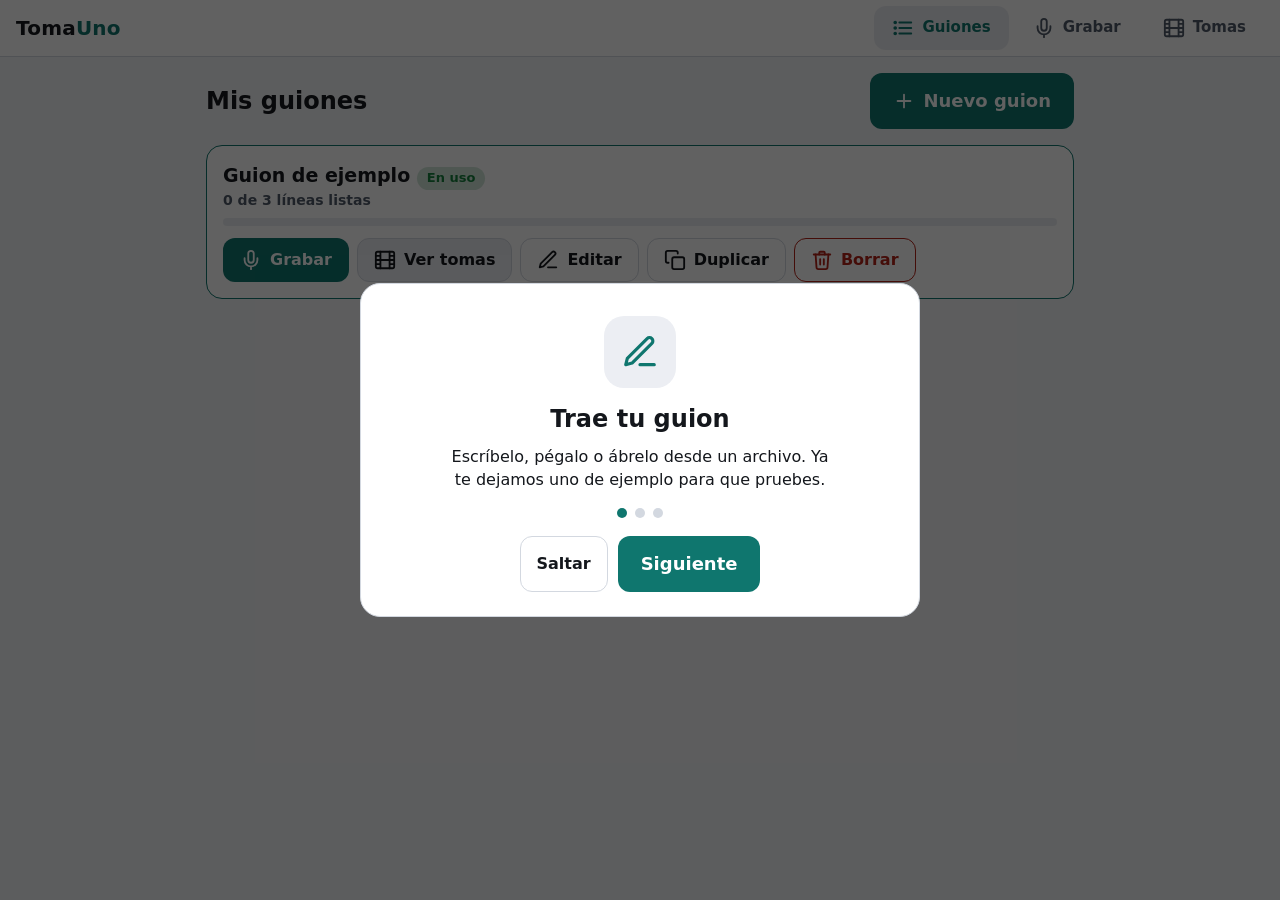
<file: index.html>
<!doctype html>
<html lang="es">
<head>
<meta charset="utf-8">
<meta name="viewport" content="width=device-width, initial-scale=1, viewport-fit=cover">
<meta name="color-scheme" content="dark light">
<meta name="theme-color" content="#0e1014">
<meta name="description" content="TomaUno: teleprompter gratis para grabar tu voz o tu video, línea por línea. Todo se queda en tu dispositivo.">
<title>TomaUno</title>
<link rel="manifest" href="manifest.webmanifest">
<link rel="icon" href="icon.svg" type="image/svg+xml">
<link rel="apple-touch-icon" href="apple-touch-icon.png">
<meta name="apple-mobile-web-app-capable" content="yes">
<meta name="mobile-web-app-capable" content="yes">
<meta name="apple-mobile-web-app-title" content="TomaUno">
<meta name="apple-mobile-web-app-status-bar-style" content="black-translucent">
<link rel="stylesheet" href="app.css">
</head>
<body>
<header class="top">
  <span class="marca">Toma<b>Uno</b></span>
  <span class="prueba-tag" id="prueba-tag" hidden>MODO PRUEBA</span>
  <nav class="tabs" aria-label="Pantallas">
    <a href="#guiones" data-ruta="guiones" id="tab-guiones"></a>
    <a href="#grabar" data-ruta="grabar" id="tab-grabar"></a>
    <a href="#tomas" data-ruta="tomas" id="tab-tomas"></a>
  </nav>
</header>
<main>
  <section class="view" id="v-guiones" aria-label="Guiones"></section>
  <section class="view" id="v-grabar" aria-label="Grabar"></section>
  <section class="view" id="v-tomas" aria-label="Tomas"></section>
</main>
<div id="toasts" aria-live="polite"></div>
<input type="file" id="archivos" accept=".md,.txt,.markdown,text/plain,text/markdown" multiple hidden>
<noscript><p style="padding:20px">TomaUno necesita JavaScript para funcionar.</p></noscript>
<script src="app.js"></script>
</body>
</html>
</file>
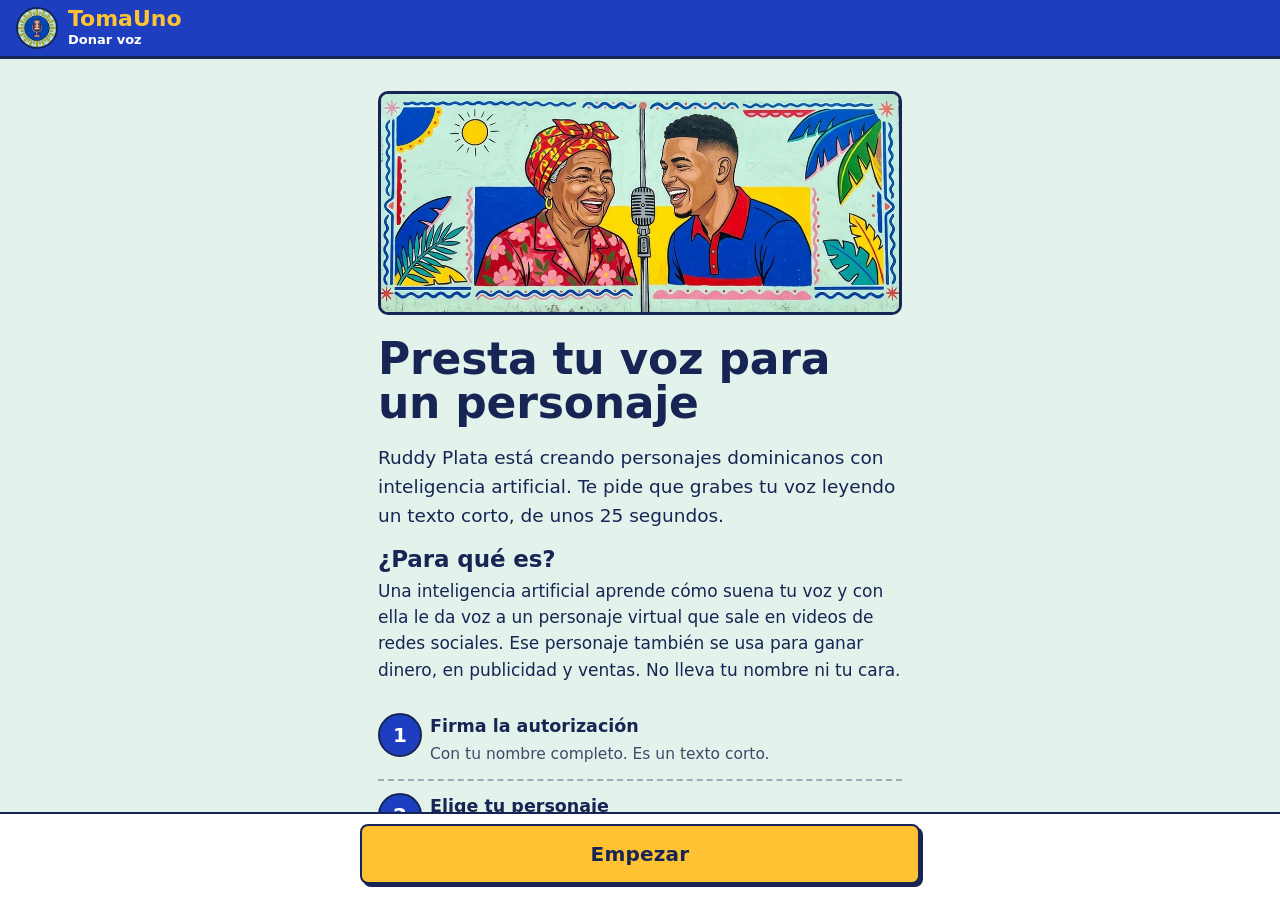
<file: voz.html>
<!doctype html>
<html lang="es">
<head>
<meta charset="utf-8">
<meta name="viewport" content="width=device-width, initial-scale=1, viewport-fit=cover">
<meta name="color-scheme" content="light dark">
<meta name="theme-color" content="#1D3FBF">
<meta property="og:image" content="voz-mural.webp">
<meta name="description" content="Presta tu voz para un personaje virtual dominicano: lee un texto corto y graba tu voz en el celular.">
<meta property="og:title" content="Presta tu voz para un personaje">
<meta property="og:description" content="Graba 25 segundos leyendo un texto. Toma unos 5 minutos.">
<title>Donar voz · TomaUno</title>
<link rel="manifest" href="voz.webmanifest">
<link rel="icon" href="voz-icon-192.png" type="image/png">
<link rel="apple-touch-icon" href="voz-icon-180.png">
<meta name="apple-mobile-web-app-title" content="Donar voz">
<link rel="stylesheet" href="voz.css">
</head>
<body>
<header class="vz-top">
  <button class="vz-atras" id="vz-atras" aria-label="Atrás" hidden><svg width="26" height="26" viewBox="0 0 24 24" fill="none" stroke="currentColor" stroke-width="2.6" stroke-linecap="round" stroke-linejoin="round" aria-hidden="true"><polyline points="15 18 9 12 15 6"/></svg></button>
  <a class="vz-logo" href="#inicio" aria-label="TomaUno, Donar voz: ir al inicio"><img src="voz-logo.png" alt="" width="42" height="42"><span class="vz-marca">TomaUno<small>Donar voz</small></span></a>
  <span class="prueba-tag" id="prueba-tag" hidden>PRUEBA</span>
  <span class="vz-paso" id="vz-paso"></span>
</header>
<main id="vz"></main>
<div id="toasts" aria-live="polite"></div>
<noscript><p style="padding:20px">Esta página necesita JavaScript para funcionar.</p></noscript>
<script src="voz.js"></script>
</body>
</html>
</file>
<file: app.css>
:root{
  --bg:#0e1014;--sf:#171a21;--sf2:#20242d;--tx:#f2f4f8;--mu:#a3adbd;--bd:#2d333f;
  --ac:#2dd4bf;--ac-tx:#06231f;--pe:#ff7a7a;--rec:#ef233c;--enf:#ffd166;--ok:#4ade80;--av:#fbbf24;
  --fs:38px;
  color-scheme:dark;
}
@media (prefers-color-scheme:light){
  :root:not([data-theme=dark]){
    --bg:#f4f5f8;--sf:#ffffff;--sf2:#eceef3;--tx:#14171c;--mu:#505a69;--bd:#d3d8e0;
    --ac:#0f766e;--ac-tx:#ffffff;--pe:#b42318;--rec:#d90429;--enf:#a15c00;--ok:#15803d;--av:#a15c00;
    color-scheme:light;
  }
}
:root[data-theme=light]{
  --bg:#f4f5f8;--sf:#ffffff;--sf2:#eceef3;--tx:#14171c;--mu:#505a69;--bd:#d3d8e0;
  --ac:#0f766e;--ac-tx:#ffffff;--pe:#b42318;--rec:#d90429;--enf:#a15c00;--ok:#15803d;--av:#a15c00;
  color-scheme:light;
}
*{box-sizing:border-box}
html,body{height:100%}
body{margin:0;display:flex;flex-direction:column;background:var(--bg);color:var(--tx);
  font:16px/1.45 system-ui,-apple-system,"Segoe UI",Roboto,Arial,sans-serif;overflow-x:hidden;
  -webkit-text-size-adjust:100%}
body.modal-abierto{overflow:hidden}
[hidden]{display:none!important}
h1,h2,h3,p{margin:0}
button,input,select,textarea{font:inherit;color:inherit}
a{color:inherit}
.ic{flex:none;vertical-align:middle}
.sr{position:absolute;width:1px;height:1px;overflow:hidden;clip:rect(0 0 0 0)}

/* ---- cabecera y pestañas */
.top{display:flex;align-items:center;gap:12px;padding:6px 16px;padding-top:calc(6px + env(safe-area-inset-top));
  background:var(--sf);border-bottom:1px solid var(--bd);min-height:52px;flex:none}
.marca{font-weight:800;font-size:20px;letter-spacing:.01em}
.marca b{color:var(--ac)}
.prueba-tag{font-size:12px;background:var(--av);color:#000;border-radius:6px;padding:2px 8px;font-weight:700}
.tabs{position:fixed;left:0;right:0;bottom:0;z-index:30;display:flex;background:var(--sf);border-top:1px solid var(--bd);
  padding-bottom:env(safe-area-inset-bottom)}
.tabs a{flex:1;min-height:58px;display:flex;flex-direction:column;align-items:center;justify-content:center;gap:2px;
  text-decoration:none;color:var(--mu);font-size:13px;font-weight:600}
.tabs a[aria-current=page]{color:var(--ac)}
main{flex:1;min-height:0;display:flex;flex-direction:column;padding-bottom:calc(58px + env(safe-area-inset-bottom))}
.view{display:none;flex:1;min-height:0;overflow:auto;-webkit-overflow-scrolling:touch}
.view.activa{display:block}
#v-grabar.activa{display:flex;flex-direction:column;overflow:hidden}
.cont{max-width:900px;margin:0 auto;padding:16px;width:100%}
@media (min-width:900px){
  .tabs{position:static;border:0;background:none;margin-left:auto;padding:0;gap:6px}
  .tabs a{flex:none;flex-direction:row;gap:8px;padding:0 18px;min-height:44px;border-radius:12px;font-size:15px}
  .tabs a[aria-current=page]{background:var(--sf2)}
  main{padding-bottom:0}
}

/* ---- botones */
.btn{display:inline-flex;align-items:center;justify-content:center;gap:8px;min-height:44px;padding:0 16px;border-radius:12px;
  border:1px solid var(--bd);background:var(--sf2);cursor:pointer;font-weight:600;text-decoration:none;line-height:1.1}
.btn:hover{border-color:var(--mu)}
.btn:disabled{opacity:.45;cursor:not-allowed}
.btn.primario{background:var(--ac);color:var(--ac-tx);border-color:transparent}
.btn.grande{min-height:56px;font-size:18px;padding:0 22px}
.btn.peligro{border-color:var(--pe);color:var(--pe);background:transparent}
.btn.peligro.solido{background:var(--pe);color:#fff}
.btn.suave{background:transparent}
.btn.icono{width:44px;padding:0}
.btn:focus-visible,.rec:focus-visible,.tabs a:focus-visible,input:focus-visible,select:focus-visible,textarea:focus-visible{outline:3px solid var(--ac);outline-offset:2px}
.txt-ancho{display:none}
@media (min-width:600px){.txt-ancho{display:inline}}

/* ---- tarjetas, listas */
.card{background:var(--sf);border:1px solid var(--bd);border-radius:16px;padding:16px}
.sub{color:var(--mu);font-size:14px}
.pagina-cab{display:flex;flex-wrap:wrap;gap:12px;align-items:center;justify-content:space-between;margin-bottom:16px}
.pagina-cab h1{font-size:24px}
.vacio{text-align:center;padding:40px 20px;display:flex;flex-direction:column;align-items:center;gap:14px}
.vacio h2{font-size:21px}
.vacio p{color:var(--mu);max-width:42ch}
.guion{display:flex;flex-direction:column;gap:12px;margin-bottom:12px}
.guion.activo{border-color:var(--ac)}
.guion h3{font-size:19px;overflow-wrap:anywhere}
.prog{height:8px;background:var(--sf2);border-radius:99px;overflow:hidden;margin-top:8px}
.prog i{display:block;height:100%;background:var(--ok);border-radius:99px}
.acc{display:flex;flex-wrap:wrap;gap:8px}
.chip{display:inline-block;font-size:13px;font-weight:700;border-radius:99px;padding:2px 10px;background:var(--sf2);color:var(--mu);white-space:nowrap}
.chip.ok{background:color-mix(in srgb,var(--ok) 20%,transparent);color:var(--ok)}
.chip.av{background:color-mix(in srgb,var(--av) 20%,transparent);color:var(--av)}
.chip.falta{background:color-mix(in srgb,var(--pe) 16%,transparent);color:var(--pe)}

/* ---- ventanas */
.ov{position:fixed;inset:0;z-index:100;background:rgba(0,0,0,.62);display:flex;align-items:flex-end;justify-content:center}
.hoja{background:var(--sf);color:var(--tx);width:100%;max-width:560px;max-height:92dvh;overflow:auto;border-radius:20px 20px 0 0;
  padding:20px 16px calc(20px + env(safe-area-inset-bottom));border:1px solid var(--bd)}
.hoja.ancha{max-width:720px}
@media (min-width:640px){.ov{align-items:center}.hoja{border-radius:20px;padding:24px}}
.hoja h2{font-size:21px;margin-bottom:6px}
.hoja .sub{margin-bottom:14px}
.hoja .pie{display:flex;flex-wrap:wrap;gap:10px;justify-content:flex-end;margin-top:18px}
.opciones{display:grid;gap:10px;margin-top:12px}
.opcion{display:flex;gap:14px;align-items:center;text-align:left;width:100%;padding:14px;border-radius:14px;border:1px solid var(--bd);
  background:var(--sf2);cursor:pointer;min-height:64px}
.opcion b{display:block;font-size:17px}
.opcion span.sub{display:block;margin:0}
.campo{display:block;margin:12px 0}
.campo>span{display:block;font-weight:700;margin-bottom:6px;font-size:14px}
.campo input[type=text],.campo textarea,.campo select{width:100%;min-height:44px;padding:10px 12px;border-radius:10px;border:1px solid var(--bd);background:var(--bg)}
.campo textarea{min-height:240px;resize:vertical;line-height:1.5}
.campo.fila{display:flex;align-items:center;justify-content:space-between;gap:12px;min-height:44px}
.campo.fila>span{margin:0;flex:1}
.campo input[type=checkbox]{width:26px;height:26px;accent-color:var(--ac)}
.campo input[type=range]{width:100%;accent-color:var(--ac);min-height:34px}
.estado-linea{font-size:14px;min-height:22px}
.estado-linea.mal{color:var(--pe)}
.estado-linea.bien{color:var(--ok)}
.pasos-pt{display:flex;gap:8px;justify-content:center;margin:16px 0 4px}
.pasos-pt i{width:10px;height:10px;border-radius:50%;background:var(--bd)}
.pasos-pt i.on{background:var(--ac)}
.paso-ic{width:72px;height:72px;border-radius:20px;background:var(--sf2);color:var(--ac);display:flex;align-items:center;justify-content:center;margin:8px auto 14px}
.bienv{text-align:center}
.bienv h2{font-size:24px}
.bienv p{margin:8px auto 0;max-width:38ch}
.priv{margin-top:14px;padding:10px 12px;border-radius:12px;background:var(--sf2);font-size:14px;color:var(--mu)}
kbd{display:inline-block;min-width:26px;text-align:center;padding:1px 7px;border:1px solid var(--bd);border-bottom-width:2px;border-radius:6px;background:var(--sf2);font:600 13px system-ui}
.atajos{display:grid;grid-template-columns:auto 1fr;gap:8px 14px;align-items:center;margin:8px 0}

/* ---- avisos */
#toasts{position:fixed;left:0;right:0;bottom:calc(72px + env(safe-area-inset-bottom));z-index:200;display:flex;flex-direction:column;align-items:center;gap:8px;pointer-events:none;padding:0 12px}
@media (min-width:900px){#toasts{bottom:24px}}
.toast{pointer-events:auto;display:flex;align-items:center;gap:12px;background:var(--tx);color:var(--bg);padding:6px 8px 6px 16px;border-radius:14px;
  box-shadow:0 6px 24px rgba(0,0,0,.4);max-width:min(520px,100%);font-weight:600;min-height:48px}
.toast button{white-space:nowrap;min-height:44px;padding:0 14px;border:0;border-radius:10px;background:transparent;color:var(--ac-tx);font-weight:800;cursor:pointer;
  background:var(--ac)}

/* ---- Grabar */
.g-top{display:flex;align-items:center;gap:8px;padding:8px 12px;flex:none;border-bottom:1px solid var(--bd);background:var(--sf)}
.g-info{flex:1;min-width:0;display:flex;flex-direction:column;line-height:1.2}
.g-linea{font-weight:800;font-size:15px;white-space:nowrap;overflow:hidden;text-overflow:ellipsis}
.g-sec{font-size:12px;color:var(--mu);white-space:nowrap;overflow:hidden;text-overflow:ellipsis}
.seg{display:flex;border:1px solid var(--bd);border-radius:12px;overflow:hidden;flex:none}
.seg button{min-height:44px;padding:0 12px;border:0;background:var(--sf2);cursor:pointer;font-weight:700;font-size:14px;display:flex;align-items:center;gap:6px}
.seg button[aria-pressed=true]{background:var(--ac);color:var(--ac-tx)}
.stage{flex:1;min-height:0;position:relative;overflow:hidden;background:var(--bg);display:flex;flex-direction:column}
#prev{position:absolute;inset:0;width:100%;height:100%;object-fit:cover;background:#000}
#prev.espejo{transform:scaleX(-1)}
.guia{position:absolute;top:0;bottom:0;left:50%;aspect-ratio:9/16;max-width:100%;transform:translateX(-50%);pointer-events:none;
  border:2px dashed rgba(255,255,255,.75);box-shadow:0 0 0 100vmax rgba(0,0,0,.45)}
.texto-wrap{position:relative;z-index:2;flex:1;min-height:0;overflow:auto;padding:16px;display:flex;flex-direction:column;justify-content:center}
.stage.video .texto-wrap{flex:none;max-height:58%;justify-content:flex-start;background:linear-gradient(rgba(0,0,0,.78),rgba(0,0,0,.62));color:#fff;
  padding-top:14px}
.stage.video.cam-off .texto-wrap{flex:1;max-height:none;background:none;color:var(--tx)}
.nota{font-size:14px;line-height:1.35;color:var(--mu);font-style:italic;margin-bottom:10px}
.stage.video:not(.cam-off) .nota{color:#d6dbe5}
.texto{font-size:var(--fs);line-height:1.28;font-weight:650;overflow-wrap:anywhere}
.texto .enf{color:var(--enf);font-weight:800}
.pausa{display:inline-block;font-size:.4em;vertical-align:middle;padding:.1em .6em;border-radius:99px;border:1.5px solid currentColor;opacity:.8;font-weight:700;margin:0 .2em}
.sig{margin-top:18px;font-size:calc(var(--fs)*.55);line-height:1.3;opacity:.4;display:-webkit-box;-webkit-line-clamp:2;-webkit-box-orient:vertical;overflow:hidden}
.sig small{display:block;font-size:12px;letter-spacing:.06em;text-transform:uppercase}
.corrido{padding-bottom:60vh}
.corrido .lin{margin-bottom:.9em}
.corrido .et{font-size:12px;color:var(--mu);font-weight:700;display:block}
.camara-off{position:absolute;left:0;right:0;bottom:0;z-index:3;padding:12px 16px;display:flex;justify-content:center}
.camara-off .card{display:flex;flex-direction:column;gap:10px;align-items:center;text-align:center;max-width:420px}
.rec-info{position:absolute;top:10px;right:10px;z-index:5;display:flex;align-items:center;gap:8px;background:rgba(0,0,0,.65);color:#fff;padding:6px 12px;border-radius:99px;font-weight:700;font-variant-numeric:tabular-nums}
.rec-info .punto{width:12px;height:12px;border-radius:50%;background:var(--rec);animation:lat 1s infinite}
@keyframes lat{50%{opacity:.25}}
.cuenta{position:absolute;inset:0;z-index:6;display:flex;align-items:center;justify-content:center;background:rgba(0,0,0,.55);color:#fff;font-size:min(40vh,40vw);font-weight:800}
.flotante{position:absolute;z-index:5;right:10px;bottom:10px;background:rgba(0,0,0,.65);color:#fff;border-color:transparent}
.revision{position:absolute;inset:0;z-index:7;background:var(--bg);display:flex;flex-direction:column;align-items:center;justify-content:center;gap:12px;padding:16px;overflow:auto}
.revision video,.revision audio{width:100%;max-width:560px;max-height:100%;border-radius:12px;background:#000}
.revision audio{background:none}
.revision .lbl{font-weight:700;text-align:center}
.g-error{position:absolute;inset:0;z-index:8;background:var(--bg);overflow:auto;padding:16px;display:flex;align-items:center;justify-content:center}
.g-error .card{max-width:520px}
.g-error h2{font-size:20px;margin-bottom:8px}
.g-error ul{padding-left:20px;margin:8px 0}
.g-bottom{flex:none;background:var(--sf);border-top:1px solid var(--bd);padding:8px 12px calc(10px);display:flex;flex-direction:column;gap:8px}
.medidor{display:flex;align-items:center;gap:10px;min-height:26px}
.medidor .barra{flex:1;height:12px;background:var(--sf2);border-radius:99px;overflow:hidden;position:relative;max-width:420px}
.medidor .barra i{position:absolute;left:0;top:0;bottom:0;width:0;background:var(--ok);border-radius:99px;transition:width .06s linear}
.medidor .aviso{font-size:14px;font-weight:700;color:var(--av);flex:1;min-width:0}
.medidor .aviso.mal{color:var(--pe)}
.g-controles{display:grid;grid-template-columns:minmax(0,1fr) auto minmax(0,1fr);gap:8px;align-items:center}
.g-controles .btn{min-height:56px;padding:0 8px}
.rec-col{display:flex;flex-direction:column;align-items:center;gap:2px}
.rec{width:84px;height:84px;border-radius:50%;border:4px solid var(--tx);background:transparent;padding:6px;cursor:pointer;display:flex}
.rec .dot{flex:1;border-radius:50%;background:var(--rec);transition:border-radius .15s}
.rec.on .dot{border-radius:14px;animation:lat 1.2s infinite}
.rec:disabled{opacity:.4}
.rec-lbl{font-size:13px;font-weight:700;color:var(--mu)}
.g-rev-acc{display:grid;grid-template-columns:1fr auto auto;gap:10px}
.g-rev-acc .btn{min-height:56px}
.g-estado{font-size:14px;color:var(--mu);display:flex;gap:10px;align-items:center;justify-content:center;flex-wrap:wrap;min-height:22px}
.link{background:none;border:0;padding:0;text-decoration:underline;cursor:pointer;color:var(--ac);font-weight:700;min-height:44px;padding:0 6px}
#v-grabar.sin-guion .g-top .seg,#v-grabar.sin-guion .g-bottom{display:none}
@media (min-width:900px){
  .g-bottom{align-items:center}
  .g-controles{width:min(560px,100%)}
  .g-rev-acc{width:min(560px,100%)}
  .medidor{width:min(560px,100%)}
}

/* ---- Tomas */
.resumen{display:flex;flex-direction:column;gap:12px;margin-bottom:16px}
.resumen .acc .btn{flex:1 1 auto}
.almacen{font-size:13px;color:var(--mu)}
.linea{margin-bottom:12px;padding:0;overflow:hidden}
.linea.sonando,.toma.sonando{border-color:var(--ac);box-shadow:0 0 0 2px var(--ac)}
.linea-cab{display:flex;gap:10px;align-items:flex-start;padding:12px 14px}
.linea-cab .et{font-weight:800;white-space:nowrap}
.linea-cab .lt{flex:1;min-width:0;color:var(--mu);font-size:15px;display:-webkit-box;-webkit-line-clamp:2;-webkit-box-orient:vertical;overflow:hidden}
.toma{display:flex;flex-wrap:wrap;gap:8px 12px;align-items:center;justify-content:space-between;padding:10px 14px;border-top:1px solid var(--bd);border-radius:0}
.toma.sonando{border-radius:12px}
.toma-info{display:flex;flex-wrap:wrap;align-items:center;gap:6px 10px;font-size:15px}
.toma-btns{display:grid;grid-template-columns:1fr 1fr;gap:8px;width:100%}
@media (min-width:640px){.toma-btns{display:flex;flex-wrap:wrap;width:auto}}
.falta-fila{padding:10px 14px 14px;display:flex;align-items:center;justify-content:space-between;gap:10px;flex-wrap:wrap;border-top:1px solid var(--bd)}
.player-panel{position:sticky;bottom:0;z-index:10;background:var(--sf);border-top:2px solid var(--ac);padding:10px 16px;display:flex;flex-direction:column;gap:8px}
.player-panel .pp-fila{display:flex;align-items:center;gap:10px;justify-content:space-between;max-width:900px;margin:0 auto;width:100%}
.player-panel video{width:100%;max-width:900px;margin:0 auto;max-height:38vh;background:#000;border-radius:10px}
.player-panel.solo-audio video{height:54px;max-height:54px}
.sec-tit{font-size:15px;font-weight:800;color:var(--mu);margin:20px 0 8px}
.pap-fila{display:flex;gap:10px;align-items:center;justify-content:space-between;padding:8px 0;border-top:1px solid var(--bd);flex-wrap:wrap}
@media (max-width:520px){
  .g-top{flex-wrap:wrap;row-gap:4px;padding-top:6px}
  .g-info{flex:1 0 100%;order:-1;flex-direction:row;gap:8px;align-items:baseline}
  .g-top .seg{flex:1}
  .g-top .seg button{flex:1;justify-content:center}
}
.texto-wrap>*{max-width:960px;width:100%;margin-left:auto;margin-right:auto}
.stage.video .texto-wrap{align-items:center}
</file>
<file: voz.css>
/* TomaUno · Donar voz. Sistema «Rótulo de colmado»: letreros pintados a mano de colmados y guaguas.
   Pared menta, tinta azul, cobalto, amarillo guagua, rojo rótulo. Bordes de tinta y sombras duras, sin degradados.
   El arte (logo, mural, retratos) está pintado con Nano Banana 2 (gflow) en el mismo estilo. */
:root{
  --pared:#E4F2EC;--papel:#FFFFFF;--tinta:#172554;--suave:#3F4A6B;--linea:#172554;
  --cobalto:#1D3FBF;--amarillo:#FFC233;--rojo:#D7263D;--rosado:#F3A6BC;--verde:#13795B;--aviso:#9A4A00;
  --boton-tx:#172554;--sombra:3px 3px 0 var(--linea);
  --f-letrero:"Avenir Next Condensed","Bahnschrift","Roboto Condensed",sans-serif-condensed,"Arial Narrow",system-ui,sans-serif;
  --f-txt:system-ui,-apple-system,"Segoe UI",Roboto,Arial,sans-serif;
  --fs:30px;
  color-scheme:light;
}
@media (prefers-color-scheme:dark){
  :root:not([data-theme=light]){
    --pared:#0F1A33;--papel:#16244A;--tinta:#F4F1E6;--suave:#C5CCDD;--linea:#F4F1E6;
    --cobalto:#7EA2FF;--amarillo:#FFC233;--rojo:#FF5A6A;--rosado:#F3A6BC;--verde:#4ADE9A;--aviso:#FFC233;
    --boton-tx:#172554;--sombra:3px 3px 0 #000;
    color-scheme:dark;
  }
}
:root[data-theme=dark]{
  --pared:#0F1A33;--papel:#16244A;--tinta:#F4F1E6;--suave:#C5CCDD;--linea:#F4F1E6;
  --cobalto:#7EA2FF;--amarillo:#FFC233;--rojo:#FF5A6A;--rosado:#F3A6BC;--verde:#4ADE9A;--aviso:#FFC233;
  --boton-tx:#172554;--sombra:3px 3px 0 #000;
  color-scheme:dark;
}

/* ---- base */
*{box-sizing:border-box}
html,body{height:100%}
body{margin:0;display:flex;flex-direction:column;background:var(--pared);color:var(--tinta);font:17px/1.55 var(--f-txt);-webkit-text-size-adjust:100%;overflow-x:hidden}
[hidden]{display:none!important}
h1,h2,p{margin:0}
h1,h2{font-family:var(--f-letrero);font-stretch:condensed;font-weight:800;line-height:1.02;letter-spacing:-.005em}
h1{font-size:36px}
h2{font-size:23px}
button,input{font:inherit;color:inherit}
a{color:var(--cobalto)}
.ic{flex:none;vertical-align:middle}
.sub{color:var(--suave);font-size:15.5px}
:focus-visible{outline:3px solid var(--cobalto);outline-offset:3px}
@media (prefers-reduced-motion:reduce){*,*::before,*::after{animation:none!important;transition:none!important}}

/* ---- letrero de arriba */
.vz-top{flex:none;display:flex;align-items:center;gap:10px;min-height:58px;padding:7px 16px;padding-top:calc(7px + env(safe-area-inset-top));
  background:#1D3FBF;color:#fff;border-bottom:3px solid #172554}
.vz-logo{display:flex;align-items:center;gap:10px;text-decoration:none;color:#fff}
.vz-logo img{width:42px;height:42px;border-radius:50%;display:block;border:2px solid #172554;background:#E4F2EC}
.vz-marca{font:800 22px/1 var(--f-letrero);font-stretch:condensed;color:var(--amarillo)}
.vz-marca small{display:block;font:600 13px/1.2 var(--f-txt);color:#fff;margin-top:2px}
.prueba-tag{font-size:11px;background:#fff;color:#172554;border-radius:4px;padding:2px 6px;font-weight:800}
.vz-paso{margin-left:auto;font-size:14px;font-weight:600;color:#DCE4FF;white-space:nowrap}

/* ---- páginas */
main{flex:1;min-height:0;display:flex;flex-direction:column}
.vz-pag{flex:1;min-height:0;overflow:auto;-webkit-overflow-scrolling:touch}
.vz-cont{max-width:560px;margin:0 auto;padding:22px 18px calc(36px + env(safe-area-inset-bottom));display:flex;flex-direction:column;gap:18px}
.vz-cont>h1+.sub{margin-top:-8px}
.vz-texto-largo p+p{margin-top:10px}

/* ---- botones: letreros planos con borde de tinta */
.btn{display:inline-flex;align-items:center;justify-content:center;gap:10px;min-height:54px;padding:0 20px;border-radius:8px;cursor:pointer;
  border:2.5px solid var(--linea);background:var(--papel);color:var(--tinta);font:700 17px/1.15 var(--f-txt);text-decoration:none;text-align:center;
  -webkit-tap-highlight-color:transparent;transition:transform .08s,box-shadow .08s}
.btn.primario{background:var(--amarillo);color:var(--boton-tx);box-shadow:var(--sombra);font:800 20px/1.1 var(--f-letrero);font-stretch:condensed;letter-spacing:.01em}
.btn.primario:active{transform:translate(2px,2px);box-shadow:1px 1px 0 var(--linea)}
.btn:disabled{opacity:.4;cursor:not-allowed;transform:none}
.btn.ancho{width:100%}
.btn.grande{min-height:60px}
.btn.suave{border-color:transparent;background:transparent;color:var(--suave);text-decoration:underline;text-underline-offset:3px}
.btn.icono{width:48px;min-height:48px;padding:0;border-width:2px}

/* ---- bienvenida */
.vz-mural{margin:0 -18px;border-bottom:3px solid var(--linea)}
.vz-mural img{display:block;width:100%;aspect-ratio:3/2;object-fit:cover;object-position:52% 50%}
@media (min-width:560px){.vz-mural{margin:0;border:3px solid var(--linea);border-radius:10px;overflow:hidden}.vz-mural img{aspect-ratio:auto}}
.vz-inicio{padding-top:0}
.vz-inicio h1{font-size:44px;margin-top:4px}
.vz-lead{font-size:18.5px}
.vz-para{display:grid;grid-template-columns:auto 1fr;gap:6px 14px;align-items:start}
.vz-pasos{list-style:none;margin:0;padding:0;counter-reset:p}
.vz-pasos li{display:grid;grid-template-columns:40px 1fr;gap:12px;padding:12px 0;border-top:2px dashed color-mix(in srgb,var(--linea) 35%,transparent)}
.vz-pasos li:first-child{border-top:0}
.vz-pasos li::before{counter-increment:p;content:counter(p);width:40px;height:40px;border-radius:50%;display:grid;place-items:center;
  background:var(--cobalto);color:#fff;font:800 20px var(--f-letrero);border:2px solid var(--linea)}
:root[data-theme=dark] .vz-pasos li::before{color:#172554}
@media (prefers-color-scheme:dark){:root:not([data-theme=light]) .vz-pasos li::before{color:#172554}}
.vz-pasos b{display:block;font-size:17.5px}
.priv{display:flex;gap:12px;align-items:flex-start;font-size:15.5px;color:var(--suave)}
.priv .ic{color:var(--verde);margin-top:2px}

/* ---- autorización: una hoja de papel */
.vz-hoja{background:var(--papel);border:2px solid var(--linea);border-radius:4px;padding:20px 18px;line-height:1.6;font-size:16.5px}
.vz-hoja ul{margin:10px 0;padding-left:20px}
.vz-hoja li{margin:7px 0}
.vz-hoja .nom{font-weight:800;color:var(--cobalto);border-bottom:2px solid var(--amarillo)}
.campo{display:block}
.campo>span{display:block;font-weight:700;margin-bottom:6px;font-size:15.5px}
.campo input{width:100%;min-height:54px;padding:12px 14px;border-radius:6px;border:2px solid var(--linea);background:var(--papel);font-size:18px}
.campo input:focus{outline:3px solid var(--amarillo);outline-offset:0}
.vz-checks-f{display:flex;flex-direction:column}
.vz-check{display:flex;gap:14px;align-items:flex-start;padding:14px 2px;border-top:2px dashed color-mix(in srgb,var(--linea) 30%,transparent);cursor:pointer;line-height:1.4}
.vz-check:first-child{border-top:0}
.vz-check input{flex:none;width:28px;height:28px;margin:0;accent-color:var(--cobalto)}
.vz-falta{font-size:15.5px;color:var(--suave);min-height:24px}

/* ---- personajes: pared de retratos */
.vz-pers{display:grid;grid-template-columns:1fr 1fr;gap:18px 14px}
.vz-per{position:relative;display:flex;flex-direction:column;gap:8px;text-align:left;padding:0;border:0;background:none;cursor:pointer;color:var(--tinta)}
.vz-per img{width:100%;aspect-ratio:1;object-fit:cover;border-radius:8px;border:2.5px solid var(--linea);display:block;background:var(--papel)}
.vz-per b{font:800 20px/1.05 var(--f-letrero);font-stretch:condensed}
.vz-per .sub{font-size:14px;line-height:1.3;margin-top:-4px}
.vz-per.elegida img{outline:5px solid var(--amarillo);outline-offset:-2px}
.vz-per:active img{transform:scale(.98)}
.vz-sello{position:absolute;top:-8px;right:-6px;transform:rotate(4deg);background:var(--amarillo);color:#172554;border:2px solid #172554;
  font:800 14px/1 var(--f-letrero);font-stretch:condensed;padding:6px 9px;border-radius:4px;box-shadow:2px 2px 0 #172554}

/* ---- consejos */
.vz-tips{list-style:none;margin:0;padding:0}
.vz-tips li{display:grid;grid-template-columns:30px 1fr;gap:12px;padding:12px 0;border-top:2px dashed color-mix(in srgb,var(--linea) 30%,transparent)}
.vz-tips li:first-child{border-top:0}
.vz-tips .ic{color:var(--cobalto);margin-top:2px}
.vz-tips b{display:block}
.vz-leer{background:var(--papel);border-left:6px solid var(--amarillo);padding:16px 16px 16px 18px;border-radius:0 6px 6px 0}
.vz-leer h2{margin-bottom:4px}
.vz-leer p{line-height:1.6}
.vz-leer p+p{margin-top:8px}
.vz-error{background:var(--papel);border:2.5px solid var(--rojo);border-radius:6px;padding:16px}
.vz-error h2{color:var(--rojo);margin-bottom:6px}

/* ---- grabar */
#vz-grabar{flex:1;min-height:0;display:flex;flex-direction:column}
.g-top{display:flex;align-items:center;gap:8px;padding:8px 12px 8px 16px;flex:none;border-bottom:2px solid var(--linea);background:var(--papel)}
.g-info{flex:1;min-width:0;display:flex;align-items:center;gap:10px}
.g-info img{width:40px;height:40px;border-radius:6px;border:2px solid var(--linea);flex:none}
.g-info span{display:flex;flex-direction:column;min-width:0;line-height:1.2}
.g-linea{font:800 19px var(--f-letrero);font-stretch:condensed;white-space:nowrap;overflow:hidden;text-overflow:ellipsis}
.g-sec{font-size:13.5px;color:var(--suave);white-space:nowrap;overflow:hidden;text-overflow:ellipsis}
.stage{flex:1;min-height:0;position:relative;overflow:hidden;display:flex;flex-direction:column}
.texto-wrap{position:relative;z-index:2;flex:1;min-height:0;overflow:auto;padding:22px 20px;-webkit-overflow-scrolling:touch}
.vz-texto{padding-bottom:45vh}
.nota{font-size:15.5px;line-height:1.4;color:var(--suave);margin-bottom:16px;padding-left:12px;border-left:4px solid var(--amarillo)}
.texto{font:700 var(--fs)/1.28 var(--f-txt);overflow-wrap:anywhere;margin-bottom:.7em}
.texto .enf{background:linear-gradient(transparent 60%,color-mix(in srgb,var(--amarillo) 65%,transparent) 0)}
.pausa{display:inline-block;font-size:.4em;vertical-align:middle;padding:.1em .6em;border-radius:99px;border:1.5px solid currentColor;opacity:.8;font-weight:700;margin:0 .2em}
.rec-info{position:absolute;top:12px;right:12px;z-index:5;display:flex;align-items:center;gap:8px;background:#172554;color:#fff;border:2px solid #172554;
  padding:6px 12px;border-radius:6px;font-weight:800;font-variant-numeric:tabular-nums}
.rec-info .punto{width:10px;height:10px;border-radius:50%;background:#FF5A6A;animation:lat 1s infinite}
.vz-meta{font-weight:600;color:#FFC233}
@keyframes lat{50%{opacity:.25}}
.cuenta{position:absolute;inset:0;z-index:6;display:flex;align-items:center;justify-content:center;background:color-mix(in srgb,var(--pared) 82%,transparent);
  color:var(--cobalto);font:800 min(40vh,44vw)/1 var(--f-letrero);font-stretch:condensed}
.revision{position:absolute;inset:0;z-index:7;background:var(--pared);display:flex;flex-direction:column;align-items:stretch;justify-content:center;gap:14px;padding:20px 18px;overflow:auto}
.revision>*{width:100%;max-width:520px;margin:0 auto}
.revision audio{display:block}
.revision h2{font-size:28px}
.vz-checks{display:flex;flex-direction:column}
.vz-checks div{display:grid;grid-template-columns:24px 1fr;gap:10px;font-size:16px;line-height:1.4;padding:10px 0;border-top:2px dashed color-mix(in srgb,var(--linea) 30%,transparent)}
.vz-checks div:first-child{border-top:0}
.vz-checks .bien .ic{color:var(--verde)}
.vz-checks .av .ic{color:var(--aviso)}
.vz-checks .mal{color:var(--rojo);font-weight:600}
.g-error{position:absolute;inset:0;z-index:8;background:var(--pared);overflow:auto;padding:18px;display:flex;align-items:center;justify-content:center}
.g-bottom{flex:none;background:var(--papel);border-top:2px solid var(--linea);padding:10px 16px calc(12px + env(safe-area-inset-bottom));display:flex;flex-direction:column;gap:10px;align-items:center}
/* nivel del micrófono: una franja fina pegada arriba de los controles, de lado a lado */
.medidor{position:absolute;left:0;right:0;top:-2px;height:6px;background:color-mix(in srgb,var(--linea) 12%,transparent);overflow:hidden}
.medidor i{position:absolute;left:0;top:0;bottom:0;width:0;background:var(--verde);transition:width .06s linear}
/* avisos del micrófono: flotan al pie del texto, sin robarle espacio */
.vz-aviso{position:absolute;z-index:4;left:12px;right:12px;bottom:10px;text-align:center;font-size:14.5px;font-weight:700;line-height:1.3;
  background:var(--papel);color:var(--tinta);border:2px solid var(--linea);border-radius:6px;padding:8px 10px;pointer-events:none}
.vz-aviso:empty{display:none}
.vz-aviso.mal{border-color:var(--rojo);color:var(--rojo)}
.vz-ctl{display:flex;justify-content:center}
.rec-col{display:flex;flex-direction:column;align-items:center;gap:4px}
.vz-recbox{position:relative;width:108px;height:108px}
.vz-anillo{position:absolute;inset:0;transform:rotate(-90deg)}
.vz-anillo circle{fill:none;stroke-width:7}
.vz-anillo .pista{stroke:color-mix(in srgb,var(--linea) 15%,transparent)}
.vz-anillo .avance{stroke:var(--cobalto);transition:stroke-dashoffset .25s linear,stroke .3s}
.rec{position:absolute;inset:14px;border-radius:50%;border:3px solid var(--linea);background:var(--rojo);cursor:pointer;display:grid;place-items:center;box-shadow:var(--sombra);
  transition:transform .08s,box-shadow .08s}
.rec:active{transform:translate(2px,2px);box-shadow:1px 1px 0 var(--linea)}
.rec .dot{width:26px;height:26px;border-radius:50%;background:#fff;transition:border-radius .2s}
.rec.on .dot{border-radius:5px}
.rec:disabled{opacity:.5}
.rec-lbl{font:800 17px var(--f-letrero);font-stretch:condensed}
.g-rev-acc{display:grid;grid-template-columns:1fr auto;gap:10px;width:min(520px,100%)}
.vz-vel{display:flex;align-items:center;gap:10px;justify-content:center;flex-wrap:wrap;font-size:14.5px;color:var(--suave)}
.seg{display:flex;border:2px solid var(--linea);border-radius:6px;overflow:hidden}
.seg button{min-height:44px;padding:0 14px;border:0;border-left:2px solid var(--linea);background:var(--papel);cursor:pointer;font-weight:700;font-size:14.5px}
.seg button:first-child{border-left:0}
.seg button[aria-pressed=true]{background:var(--cobalto);color:var(--papel)}

/* ---- enviar */
.vz-envio{display:flex;flex-direction:column;gap:14px}
.vz-envio img{width:132px;height:132px;border-radius:50%;border:3px solid var(--linea)}
.vz-envio .estado{width:72px;height:72px;border-radius:50%;display:grid;place-items:center;border:3px solid var(--linea);background:var(--amarillo);color:#172554}
.vz-envio .estado.mal{background:var(--rojo);color:#fff}
.vz-envio p{font-size:18px}
.vz-subiendo img{animation:gira 2.4s linear infinite}
@keyframes gira{to{transform:rotate(360deg)}}
.vz-barra{height:14px;border:2px solid var(--linea);border-radius:3px;overflow:hidden;background:var(--papel)}
.vz-barra i{display:block;height:100%;width:40%;background:var(--cobalto);animation:carga 1.4s ease-in-out infinite}
@keyframes carga{from{transform:translateX(-100%)}to{transform:translateX(250%)}}
.vz-archivo{display:flex;gap:12px;align-items:center;background:var(--papel);border:2px solid var(--linea);border-radius:6px;padding:12px}
.vz-archivo .ic{color:var(--cobalto)}
.vz-archivo b{display:block;overflow-wrap:anywhere;font-size:15px}
.vz-wa ol{margin:8px 0 0;padding-left:22px}
.vz-wa li{margin:7px 0}
.vz-wa li b{overflow-wrap:anywhere}
.vz-otros{display:flex;flex-wrap:wrap;gap:8px;margin-top:10px}
.vz-otros .btn{flex:1 1 220px;min-height:48px;font-size:15.5px}
details.vz-mas{border-top:2px solid var(--linea);padding-top:12px}
details.vz-mas>summary{cursor:pointer;font:800 20px var(--f-letrero);font-stretch:condensed;min-height:40px;display:flex;align-items:center;gap:8px;list-style:none}
details.vz-mas>summary::-webkit-details-marker{display:none}
details.vz-mas>summary::after{content:"+";margin-left:auto;font-size:26px}
details.vz-mas[open]>summary::after{content:"−"}

/* ---- avisos */
#toasts{position:fixed;left:0;right:0;bottom:calc(24px + env(safe-area-inset-bottom));z-index:200;display:flex;flex-direction:column;align-items:center;gap:8px;pointer-events:none;padding:0 16px}
.toast{background:#172554;color:#fff;border:2px solid #FFC233;padding:12px 16px;border-radius:6px;font-weight:700;max-width:520px}

@media (min-width:700px){
  .vz-cont{padding-top:32px}
  h1{font-size:42px}
  .vz-inicio h1{font-size:54px}
}

/* ---- navegación y teléfonos de todos los tamaños */
img{max-width:100%;height:auto}
.vz-atras{flex:none;width:44px;height:44px;margin-left:-6px;display:grid;place-items:center;border-radius:8px;border:2px solid #fff;background:transparent;color:#fff;cursor:pointer}
.vz-atras:disabled{opacity:.35}
.vz-atras:active{background:rgba(255,255,255,.18)}
.vz-acc{flex:none;background:var(--papel);border-top:2px solid var(--linea);padding:10px 16px calc(10px + env(safe-area-inset-bottom))}
.vz-acc>div{max-width:560px;margin:0 auto;display:flex;flex-direction:column;gap:6px}
.vz-acc .vz-falta{min-height:0;text-align:center}
.vz-acc .vz-falta:empty{display:none}
h1{font-size:clamp(29px,8.6vw,36px)}
.vz-inicio h1{font-size:clamp(34px,11vw,44px)}

/* ---- grabar: el texto se queda con casi toda la pantalla */
body.en-grabar .vz-top{display:none}
#vz-grabar .g-top{padding:6px 8px;padding-top:calc(6px + env(safe-area-inset-top));gap:6px}
#vz-grabar .g-info img{width:36px;height:36px}
#vz-grabar .texto-wrap{padding:16px 18px}
.g-bottom{position:relative;flex-direction:row;justify-content:center;padding:8px 12px calc(8px + env(safe-area-inset-bottom))}
.vz-fila{display:grid;grid-template-columns:1fr auto 1fr;align-items:center;gap:8px;width:min(520px,100%)}
.vz-fila .rec-col{flex-direction:row;gap:10px}
.vz-velbtn{justify-self:start;min-height:48px;padding:0 12px;flex-direction:column;gap:0;font-size:15px;line-height:1.1;border-width:2px}
.vz-velbtn small{font-size:11.5px;font-weight:600;color:var(--suave)}
.vz-recbox{width:84px;height:84px}
.rec{inset:10px}
.rec .dot{width:22px;height:22px}
.rec-lbl{position:absolute;left:-9999px}
.g-rev-acc .btn{min-height:54px}

@media (max-width:370px){
  .vz-top{gap:8px;padding-left:12px;padding-right:12px}
  .vz-logo img{width:36px;height:36px}
  .vz-marca{font-size:20px}
  .vz-paso{font-size:13px}
  .vz-cont{padding-left:14px;padding-right:14px}
  .vz-mural{margin:0 -14px}
  .vz-pers{gap:14px 10px}
  .vz-per b{font-size:18px}
  #vz-grabar .g-top .btn.icono{width:42px;min-height:42px}
  .g-sec{display:none}
}
@media (max-height:640px){
  .vz-recbox{width:72px;height:72px}
  .rec{inset:8px}
  .btn.grande{min-height:52px}
}
@media (max-height:520px) and (orientation:landscape){
  .vz-mural img{aspect-ratio:3/1}
  #vz-grabar .g-sec{display:none}
}
@media (min-width:700px){.vz-acc{padding-bottom:16px}}
.stage.grabando .texto-wrap{padding-top:58px}
</file>
